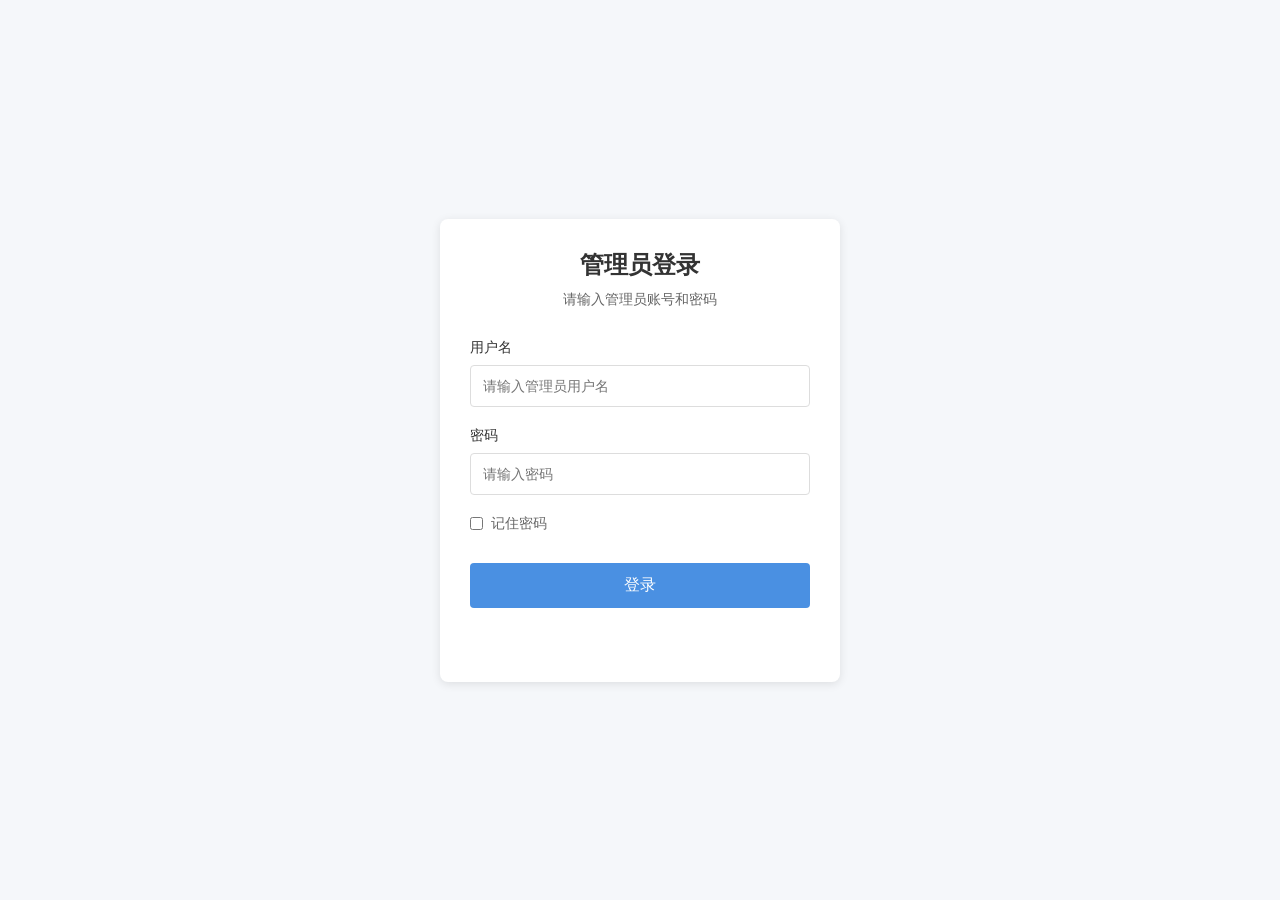
<file: admin/index.html>
<!DOCTYPE html>
<html lang="zh-CN">
<head>
    <meta charset="UTF-8">
    <meta name="viewport" content="width=device-width, initial-scale=1.0">
    <title>管理员登录</title>
    <style>
        * {
            margin: 0;
            padding: 0;
            box-sizing: border-box;
        }
        
        body {
            font-family: 'Microsoft YaHei', Arial, sans-serif;
            background-color: #f5f7fa;
            display: flex;
            justify-content: center;
            align-items: center;
            min-height: 100vh;
        }
        
        .login-container {
            background-color: white;
            border-radius: 8px;
            box-shadow: 0 2px 10px rgba(0, 0, 0, 0.1);
            padding: 30px;
            width: 100%;
            max-width: 400px;
        }
        
        .login-header {
            text-align: center;
            margin-bottom: 30px;
        }
        
        .login-header h1 {
            color: #333;
            font-size: 24px;
            margin-bottom: 10px;
        }
        
        .login-header p {
            color: #666;
            font-size: 14px;
        }
        
        .form-group {
            margin-bottom: 20px;
        }
        
        .form-group label {
            display: block;
            color: #333;
            font-size: 14px;
            margin-bottom: 8px;
            font-weight: 500;
        }
        
        .form-group input {
            width: 100%;
            padding: 12px;
            border: 1px solid #ddd;
            border-radius: 4px;
            font-size: 14px;
            transition: border-color 0.3s;
        }
        
        .form-group input:focus {
            outline: none;
            border-color: #4a90e2;
            box-shadow: 0 0 0 2px rgba(74, 144, 226, 0.1);
        }
        
        .form-options {
            display: flex;
            justify-content: space-between;
            align-items: center;
            margin-bottom: 30px;
        }
        
        .remember-me {
            display: flex;
            align-items: center;
        }
        
        .remember-me input {
            margin-right: 8px;
        }
        
        .remember-me label {
            color: #666;
            font-size: 14px;
            cursor: pointer;
        }
        
        .forgot-password {
            font-size: 14px;
        }
        
        .forgot-password a {
            color: #4a90e2;
            text-decoration: none;
        }
        
        .forgot-password a:hover {
            text-decoration: underline;
        }
        
        .login-btn {
            width: 100%;
            padding: 12px;
            background-color: #4a90e2;
            color: white;
            border: none;
            border-radius: 4px;
            font-size: 16px;
            font-weight: 500;
            cursor: pointer;
            transition: background-color 0.3s;
        }
        
        .login-btn:hover {
            background-color: #3a7bc8;
        }
        
        .login-btn:disabled {
            background-color: #a0c4f1;
            cursor: not-allowed;
        }
        
        .message {
            margin-top: 20px;
            padding: 12px;
            border-radius: 4px;
            font-size: 14px;
            text-align: center;
        }
        
        .message.success {
            background-color: #e8f5e8;
            color: #2e7d32;
            border: 1px solid #c8e6c9;
        }
        
        .message.error {
            background-color: #ffebee;
            color: #c62828;
            border: 1px solid #ffcdd2;
        }
        
        .loading {
            display: none;
            text-align: center;
            margin-top: 20px;
        }
        
        .loading.show {
            display: block;
        }
        
        .loading-spinner {
            display: inline-block;
            width: 20px;
            height: 20px;
            border: 2px solid #f3f3f3;
            border-top: 2px solid #4a90e2;
            border-radius: 50%;
            animation: spin 1s linear infinite;
            margin-right: 10px;
        }
        
        @keyframes spin {
            0% { transform: rotate(0deg); }
            100% { transform: rotate(360deg); }
        }
    </style>
</head>
<body>
    <div class="login-container">
        <div class="login-header">
            <h1>管理员登录</h1>
            <p>请输入管理员账号和密码</p>
        </div>
        
        <form id="loginForm">
            <div class="form-group">
                <label for="username">用户名</label>
                <input type="text" id="username" placeholder="请输入管理员用户名" required>
            </div>
            
            <div class="form-group">
                <label for="password">密码</label>
                <input type="password" id="password" placeholder="请输入密码" required>
            </div>
            
            <div class="form-options">
                <div class="remember-me">
                    <input type="checkbox" id="rememberPassword">
                    <label for="rememberPassword">记住密码</label>
                </div>
            </div>
            
            <button type="button" class="login-btn" id="loginBtn">登录</button>
            
            <div class="loading" id="loading">
                <span class="loading-spinner"></span>
                <span>登录中...</span>
            </div>
            
            <div class="message" id="message"></div>
        </form>
    </div>
    
    <script>
        // 页面加载完成后执行
        document.addEventListener('DOMContentLoaded', function() {
            // 获取DOM元素
            const loginForm = document.getElementById('loginForm');
            const usernameInput = document.getElementById('username');
            const passwordInput = document.getElementById('password');
            const rememberPasswordCheckbox = document.getElementById('rememberPassword');
            const loginBtn = document.getElementById('loginBtn');
            const loading = document.getElementById('loading');
            const message = document.getElementById('message');
            
            // 从本地存储加载记住的密码
            loadRememberedPassword();
            
            // 登录按钮点击事件
            loginBtn.addEventListener('click', handleLogin);
            
            // 回车键登录
            document.addEventListener('keypress', function(e) {
                if (e.key === 'Enter') {
                    handleLogin();
                }
            });
            
            // 处理登录
            async function handleLogin() {
                const username = usernameInput.value.trim();
                const password = passwordInput.value;
                
                // 验证输入
                if (!username) {
                    showMessage('请输入用户名', 'error');
                    return;
                }
                
                if (!password) {
                    showMessage('请输入密码', 'error');
                    return;
                }
                
                // 显示加载状态
                showLoading(true);
                
                try {
                    // 发送登录请求
                    const response = await fetch('/jg/api/admin-login.php', {
                        method: 'POST',
                        headers: {
                            'Content-Type': 'application/json'
                        },
                        body: JSON.stringify({ username, password })
                    });
                    
                    // 解析响应数据
                    const data = await response.json();
                    
                    if (data.success) {
                        // 登录成功
                        // 保存登录状态到本地存储
                        localStorage.setItem('admin_username', username);
                        if (rememberPasswordCheckbox.checked) {
                            localStorage.setItem('admin_password', password);
                        }
                        
                        // 显示登录成功消息
                        showMessage('登录成功，正在跳转...', 'success');
                        
                        // 登录成功后跳转到管理员后台
                        setTimeout(() => {
                            window.location.href = '/jg/admin/dashboard.html';
                        }, 2000);
                    } else {
                        // 登录失败
                        showMessage('登录失败：' + data.error, 'error');
                    }
                } catch (error) {
                    console.error('登录失败:', error);
                    showMessage('登录失败，请稍后重试', 'error');
                } finally {
                    showLoading(false);
                }
            }
            
            // 显示消息
            function showMessage(text, type) {
                message.textContent = text;
                message.className = 'message ' + type;
                message.style.display = 'block';
                
                // 3秒后隐藏消息
                setTimeout(() => {
                    message.style.display = 'none';
                }, 3000);
            }
            
            // 显示/隐藏加载状态
            function showLoading(show) {
                if (show) {
                    loading.classList.add('show');
                    loginBtn.disabled = true;
                } else {
                    loading.classList.remove('show');
                    loginBtn.disabled = false;
                }
            }
            
            // 从本地存储加载记住的密码
            function loadRememberedPassword() {
                const savedUsername = localStorage.getItem('admin_username');
                const savedPassword = localStorage.getItem('admin_password');
                
                if (savedUsername && savedPassword) {
                    usernameInput.value = savedUsername;
                    passwordInput.value = savedPassword;
                    rememberPasswordCheckbox.checked = true;
                }
            }
        });
    </script>
</body>
</html>
</file>
